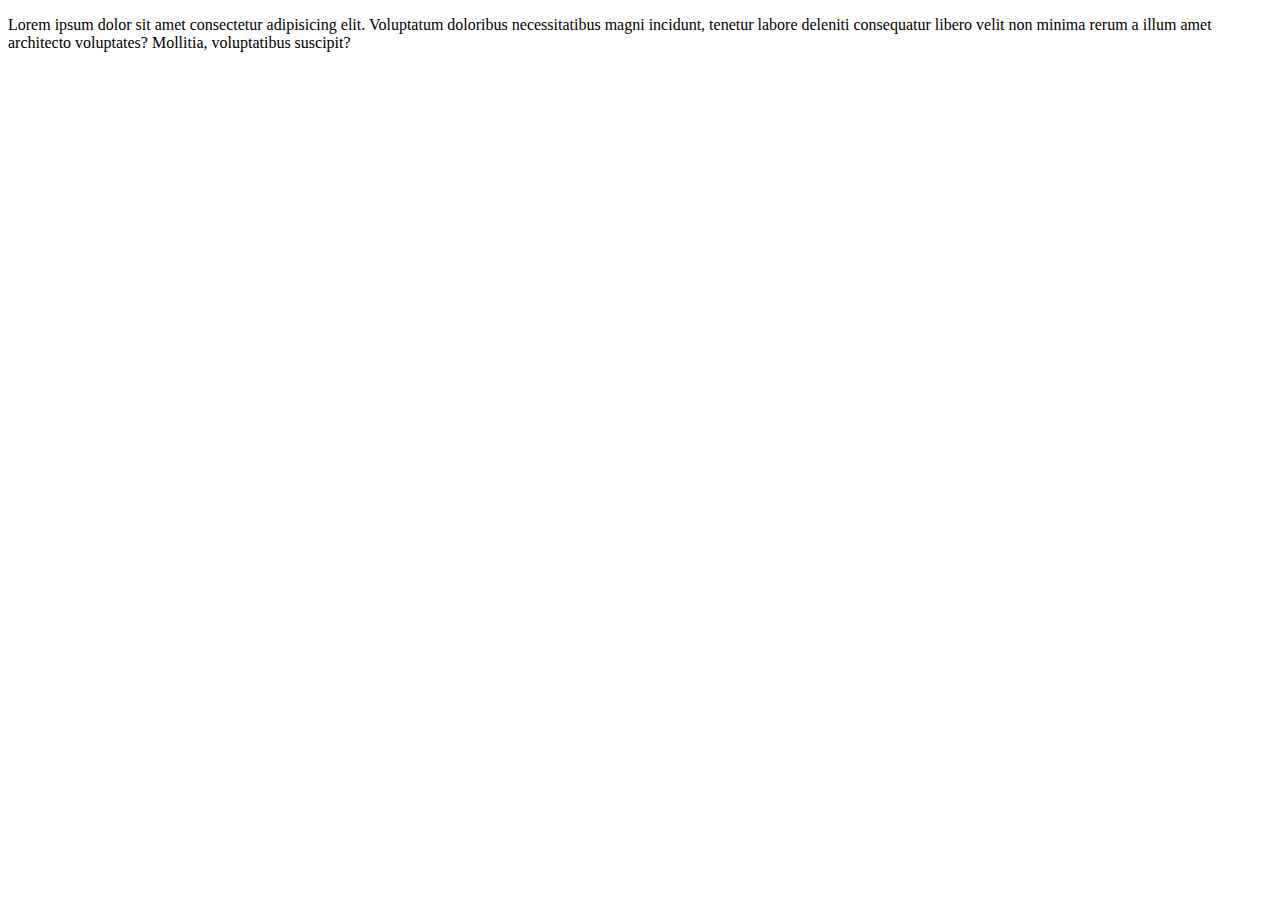
<file: Sonhibou/WorkSpace/Front-end/Html-Css/index.html>
<!DOCTYPE html>
<html lang="en">
<head>
    <meta charset="UTF-8">
    <meta http-equiv="X-UA-Compatible" content="IE=edge">
    <meta name="viewport" content="width=p, initial-scale=1.0">
    <link rel="stylesheet" href="style.css">
    <title>Document</title>
</head>
<body>
    <p>Lorem ipsum dolor sit amet consectetur adipisicing elit. Voluptatum doloribus necessitatibus magni incidunt, tenetur labore deleniti consequatur libero velit non minima rerum a illum amet architecto voluptates? Mollitia, voluptatibus suscipit?</p>
</body>
</html>
</file>
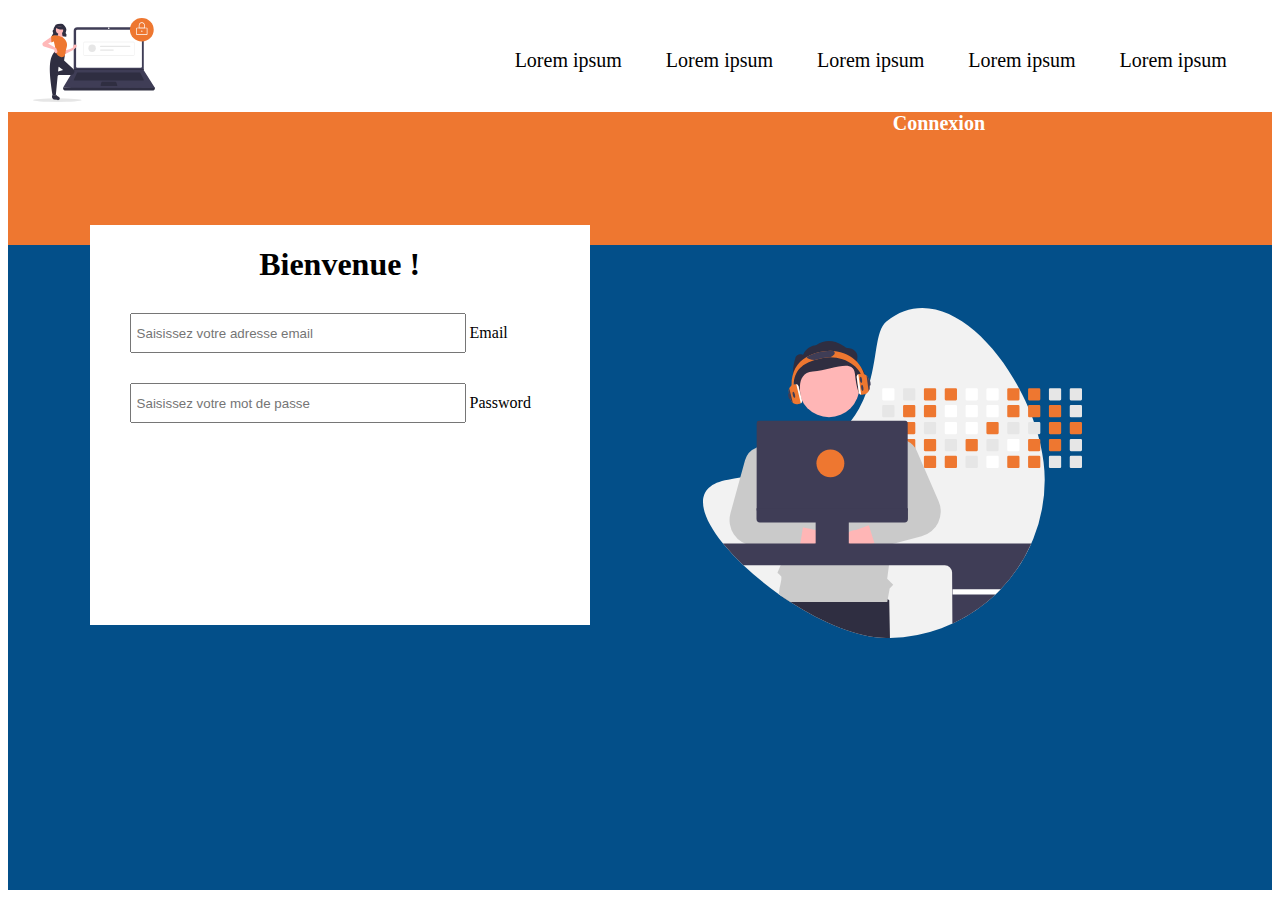
<file: Sonhibou/Simplon P4/FrontEnd/Html & CSS/FirstText/index.html>
<html>
    <head>
        <title>Activite Html</title>
        <meta charset="UTF-8">
        <link rel="stylesheet" href="style.css">
    </head>
    <body>
        <header>
            <img class="logo" src="images/secure.svg">
            <ul class="navbar">
                <li><a href="#">Lorem ipsum</a></li>
                <li><a href="#">Lorem ipsum</a></li>
                <li><a href="#">Lorem ipsum</a></li>
                <li><a href="#">Lorem ipsum</a></li>
                <li><a href="#">Lorem ipsum</a></li>
            </ul>
        </header>
        <div class="container">
            <div class="bar-connexion">
                <b>Connexion</b>
            </div>
            <div class="partie-bleu">
                <img class="logodev" src="images/dev.svg" alt="">
                
            </div>
            <div class="formulaire">
                <form>
                    <h1>Bienvenue !</h1>
                    <div class="field">
                        <input type="text" placeholder="Saisissez votre adresse email">
                        <label>Email</label>
                    </div>
                    <div class="field">
                        <input type="password" placeholder="Saisissez votre mot de passe">
                        <label>Password</label>
                    </div>
                    
                    
                </form>
            </div>
            
        </div>  
    </body>
</html>
</file>
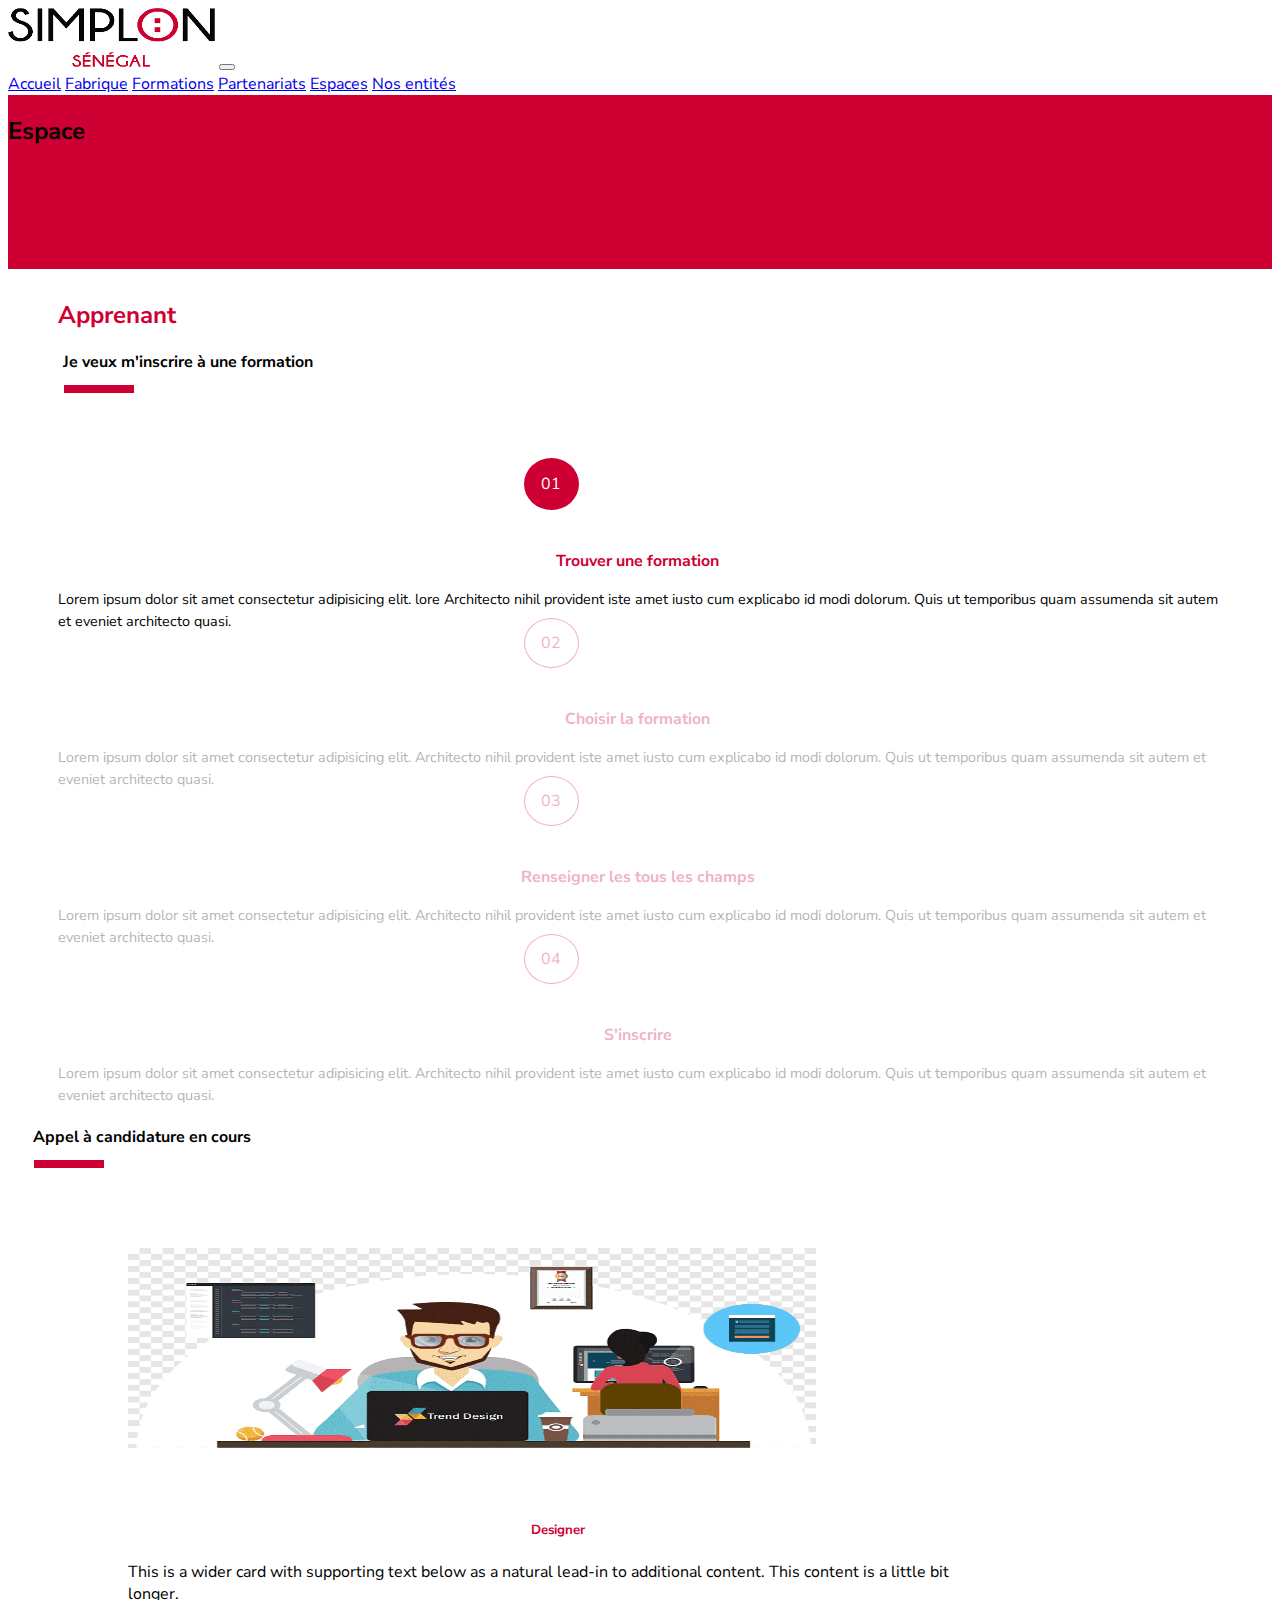
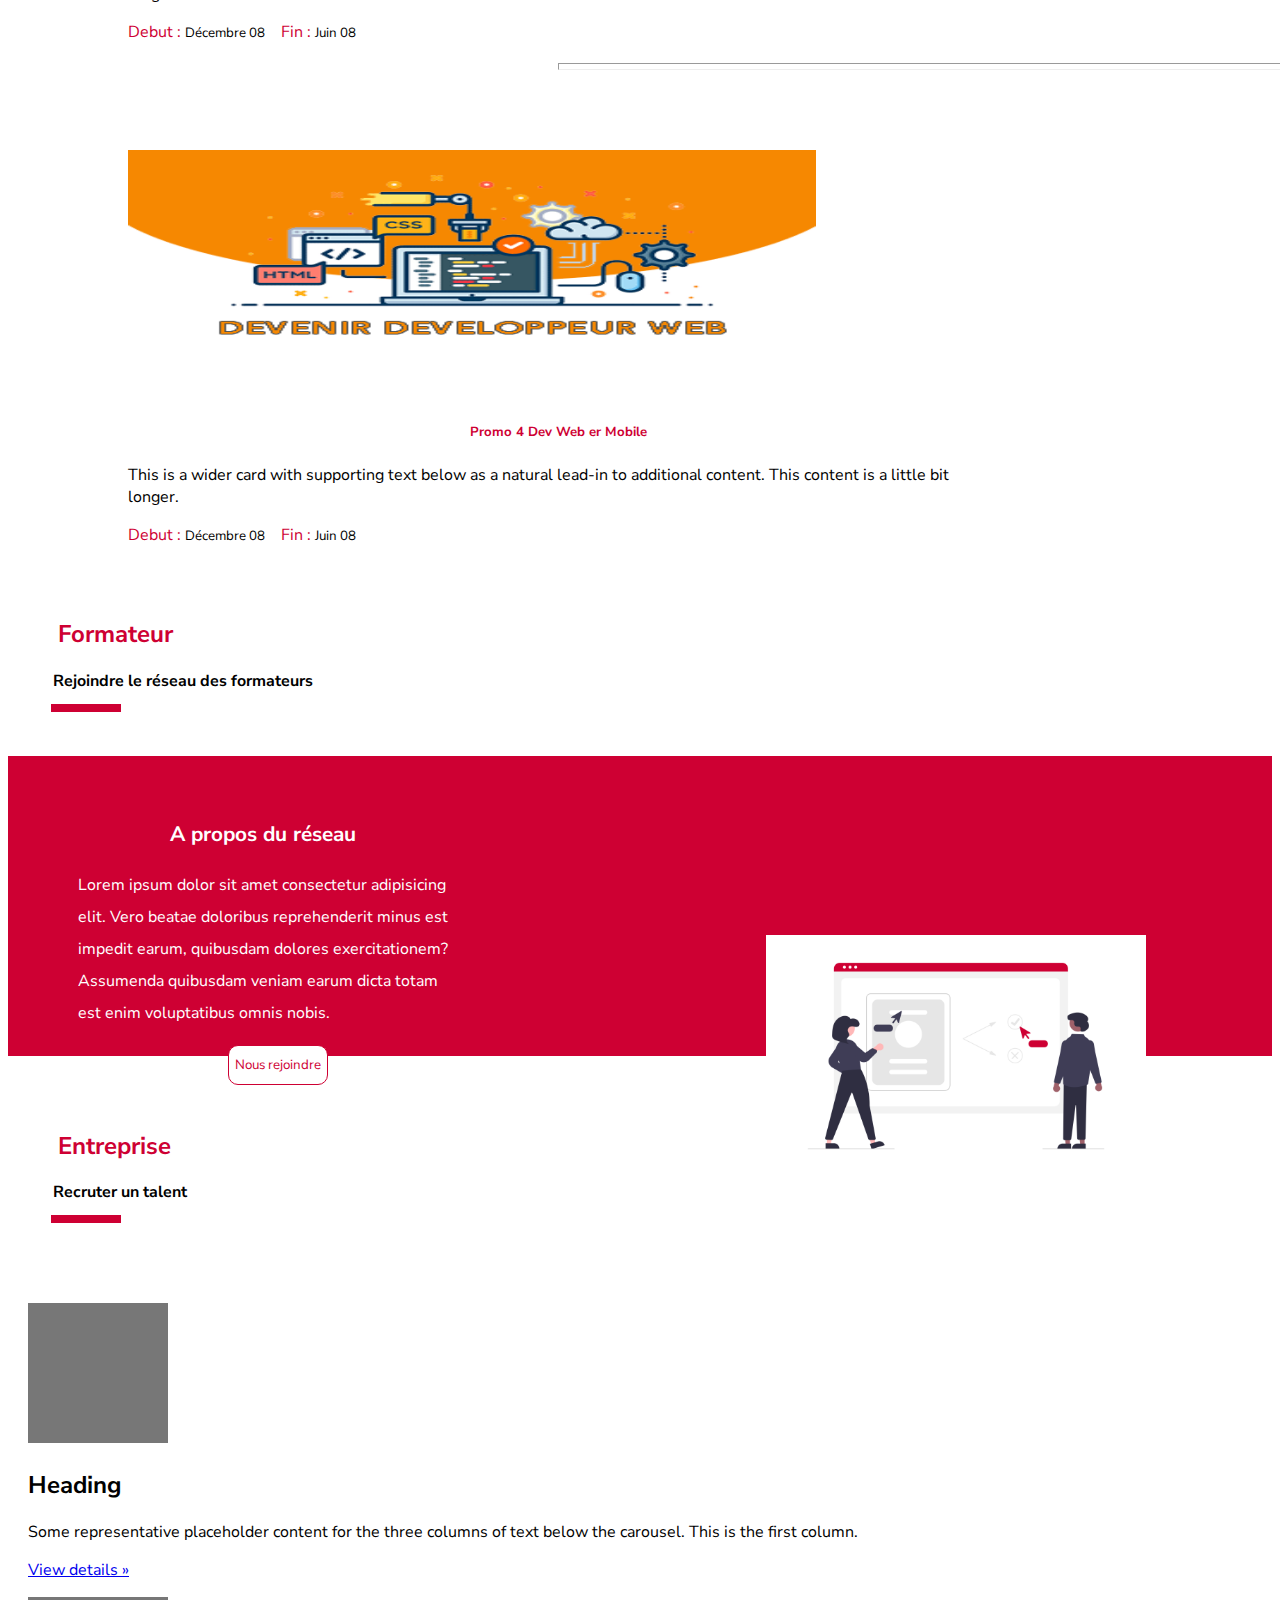
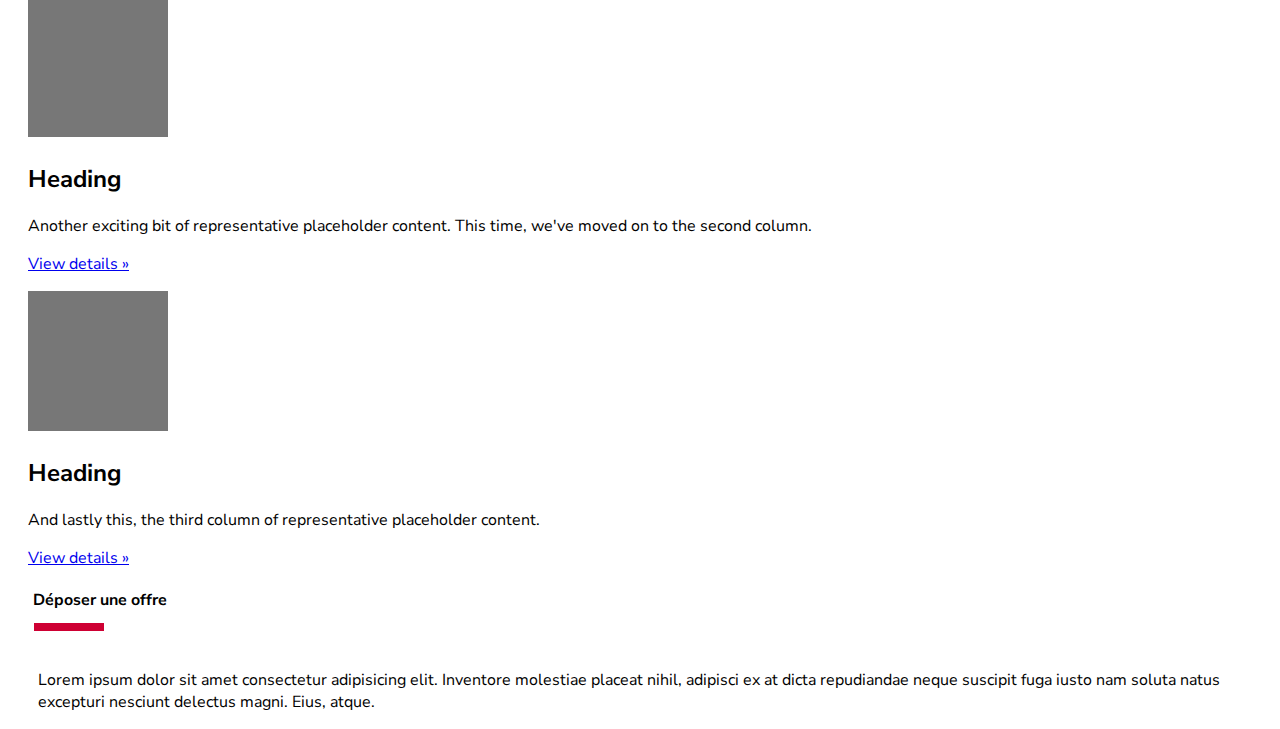
<file: Sonhibou/Simplon P4/FrontEnd/Html & CSS/SimplonOnePage/index.html>
<!DOCTYPE html>
<html lang="en">
<head>
    <meta charset="UTF-8">
    <meta http-equiv="X-UA-Compatible" content="IE=edge">
    <meta name="viewport" content="width=Espace, initial-scale=1.0">
    <meta name="viewport" content="width=device-width, initial-scale=1">
    <link href="https://cdn.jsdelivr.net/npm/bootstrap@5.1.3/dist/css/bootstrap.min.css" rel="stylesheet" integrity="sha384-1BmE4kWBq78iYhFldvKuhfTAU6auU8tT94WrHftjDbrCEXSU1oBoqyl2QvZ6jIW3" crossorigin="anonymous">
    <script src="https://cdn.jsdelivr.net/npm/bootstrap@5.1.3/dist/js/bootstrap.bundle.min.js" integrity="sha384-ka7Sk0Gln4gmtz2MlQnikT1wXgYsOg+OMhuP+IlRH9sENBO0LRn5q+8nbTov4+1p" crossorigin="anonymous"></script>
    <link rel="stylesheet" href="apprenant.css">
    <script src="script.js"></script>
    <title>Espace</title>
</head>
<body>
    <!-- Entete -->
    <div class="container-fluid">
    <header>
        <nav class="navbar navbar-expand-lg navbar-light bg-light">
            <div class="container-fluid">
              <a class="navbar-brand" href="#"><img src="images/logo.png" class="logo" alt=""></a>
              <button class="navbar-toggler" type="button" data-bs-toggle="collapse" data-bs-target="#navbarNavAltMarkup" aria-controls="navbarNavAltMarkup" aria-expanded="false" aria-label="Toggle navigation">
                <span class="navbar-toggler-icon"></span>
              </button>
              <div class="collapse navbar-collapse" id="navbarNavAltMarkup">
                <div class="navbar-nav">
                  <a class="nav-link active" aria-current="page" href="#">Accueil</a>
                  <a class="nav-link" href="#">Fabrique</a>
                  <a class="nav-link" href="#">Formations</a>
                  <a class="nav-link" href="#">Partenariats</a>
                  <a class="nav-link" href="#">Espaces</a>
                  <a class="nav-link" href="#">Nos entités</a>
                  
                </div>
              </div>
            </div>
          </nav>
    </header>
   
        <!-- Bande Rouge de Espace -->
        <nav class="container-fluid" style="background: #CE0033; height: 174px; width: 100%;">
            <h2>Espace</h2>
        </nav>
        <!-- Partie des bloc de formation -->
        <section class="apprenant">
            <h2 style="color: #CE0033; margin-left: 20px; margin-top: 30px;">Apprenant</h2>
            <h3>Je veux m'inscrire à une formation</h3>
            <div class="barre"></div>
            
            <div class="row">
                <div class="col-lg-3">
                    <div class="column1">
                        <button class="cercle">01</button>
                        <h3>Trouver une formation</h3>
                        <span>Lorem ipsum dolor sit amet consectetur adipisicing elit. lore Architecto nihil provident iste amet iusto cum explicabo id modi dolorum. Quis ut temporibus quam assumenda sit autem et eveniet architecto quasi.</span>
                    </div>
                </div>
                <div class="col-lg-3">
                        <div class="column2">
                        <button class="cercle-blanc">02</button>
                        <h3>Choisir la formation</h3>
                        <span>Lorem ipsum dolor sit amet consectetur adipisicing elit. Architecto nihil provident iste amet iusto cum explicabo id modi dolorum. Quis ut temporibus quam assumenda sit autem et eveniet architecto quasi.</span>
                </div>  
                </div>
                <div class="col-lg-3">
                        <div class="column3">
                        <button class="cercle-blanc">03</button>
                        <h3>Renseigner les tous les champs</h3>
                        <span>Lorem ipsum dolor sit amet consectetur adipisicing elit. Architecto nihil provident iste amet iusto cum explicabo id modi dolorum. Quis ut temporibus quam assumenda sit autem et eveniet architecto quasi.</span>
                    </div>
                </div>
                <div class="col-lg-3">
                        <div class="column4">
                        <button class="cercle-blanc">04</button>
                        <h3>S'inscrire</h3>
                        <span>Lorem ipsum dolor sit amet consectetur adipisicing elit. Architecto nihil provident iste amet iusto cum explicabo id modi dolorum. Quis ut temporibus quam assumenda sit autem et eveniet architecto quasi.</span>
                    </div>  
                </div>
            </div>
        </section>
        <!-- fin de block -->
        <!-- Appel a candidature -->
        <!-- <h3 style="padding-top: 50px; margin-left: 30px;">Appel à candidature en cours</h3>
        <div class="barre"></div> -->
        <section class="candidature"> 
            
            <h3>Appel à candidature en cours</h3>
            <div class="barre"></div>
                <div class="card mb-3" style="max-width: 900px; ;">
                    <div class="row g-0">
                        <div class="col-md-6">
                            <img src="images/design.png" class="img-fluid rounded-start " alt="..."  >
                        </div>
                        <div class="col-md-6">
                            <div class="card-body">
                                <h5 class="card-title" style="text-align: center; color: #CE0033;">Designer</h5>
                                <p class="card-text" >This is a wider card with supporting text below as a natural lead-in to additional content. This content is a little bit longer.</p>
                                <p class="card-text"><span style="color: #CE0033;">Debut :&nbsp;</span><small class="text-muted">Décembre 08 &emsp;</small><span style="color: #CE0033;">Fin :&nbsp;</span><small class="text-muted">Juin 08</small> </p>
                            </div>
                        </div>
                    </div>
                    <hr style="width: 150%;">
                    <div class="row g-0">
                        <div class="col-md-6">
                            <img src="images/dev.png" class="img-fluid rounded-start " alt="..."  >
                        </div>
                        <div class="col-md-6">
                            <div class="card-body">
                                <h5 class="card-title" style="text-align: center; color: #CE0033;">Promo 4 Dev Web er Mobile</h5>
                                <p class="card-text" >This is a wider card with supporting text below as a natural lead-in to additional content. This content is a little bit longer.</p>
                                <p class="card-text"><span style="color: #CE0033;">Debut :&nbsp;</span><small class="text-muted">Décembre 08 &emsp;</small><span style="color: #CE0033;">Fin :&nbsp;</span><small class="text-muted">Juin 08</small> </p>
                            </div>
                        </div>
                    </div>
                </div>
            
        </section>
        <br>
        <!-- Formateur -->
        <section class="formateur">
            <h2 style="color: #CE0033; margin-left: 50px; margin-top: 30px;">Formateur</h2>
            <h3>Rejoindre le réseau des formateurs</h3>
            <div class="barre"></div>
            <br><br>
            
            <div class="bande-rouge-formateur" style="background: #CE0033; height: 300px; width: 100%;">
                <br><br>
                <nav>
                <h3>A propos du réseau</h3>
                <p>Lorem ipsum dolor sit amet consectetur adipisicing elit. Vero beatae doloribus reprehenderit minus est impedit earum, quibusdam dolores exercitationem? Assumenda quibusdam veniam earum dicta totam est enim voluptatibus omnis nobis.</p>
                <button type="button" class="btn-formateur">Nous rejoindre</button>
                <img src="images/formateur.png" alt="" style="width: 30%; margin-left: 60%;">
            </nav>
            </div>
        </section>
        <br><br>
        <!-- Espace -->
        <section class="entreprise">
            <h2 style="color: #CE0033; margin-left: 50px; margin-top: 30px;">Entreprise</h2>
            <h3>Recruter un talent</h3>
            <div class="barre"></div>
            <div class="row">
                <div class="col-lg-4">
                <svg class="bd-placeholder-img rounded-circle" width="140" height="140" xmlns="http://www.w3.org/2000/svg" role="img" aria-label="Placeholder: 140x140" preserveAspectRatio="xMidYMid slice" focusable="false"><title>Placeholder</title><rect width="100%" height="100%" fill="#777"/><text x="50%" y="50%" fill="#777" dy=".3em">140x140</text></svg>
                <h2>Heading</h2>
                <p>Some representative placeholder content for the three columns of text below the carousel. This is the first column.</p>
                <p><a class="btn btn-secondary" href="#">View details &raquo;</a></p>
                </div><!-- /.col-lg-4 -->
                <div class="col-lg-4">
                <svg class="bd-placeholder-img rounded-circle" width="140" height="140" xmlns="http://www.w3.org/2000/svg" role="img" aria-label="Placeholder: 140x140" preserveAspectRatio="xMidYMid slice" focusable="false"><title>Placeholder</title><rect width="100%" height="100%" fill="#777"/><text x="50%" y="50%" fill="#777" dy=".3em">140x140</text></svg>
        
                <h2>Heading</h2>
                <p>Another exciting bit of representative placeholder content. This time, we've moved on to the second column.</p>
                <p><a class="btn btn-secondary" href="#">View details &raquo;</a></p>
                </div><!-- /.col-lg-4 -->
                <div class="col-lg-4">
                <svg class="bd-placeholder-img rounded-circle" width="140" height="140" xmlns="http://www.w3.org/2000/svg" role="img" aria-label="Placeholder: 140x140" preserveAspectRatio="xMidYMid slice" focusable="false"><title>Placeholder</title><rect width="100%" height="100%" fill="#777"/><text x="50%" y="50%" fill="#777" dy=".3em">140x140</text></svg>
        
                <h2>Heading</h2>
                <p>And lastly this, the third column of representative placeholder content.</p>
                <p><a class="btn btn-secondary" href="#">View details &raquo;</a></p>
                </div><!-- /.col-lg-4 -->
            </div><!-- /.row -->
        </section>
        <section class="partenaire">
            <h3>Déposer une offre</h3>
            <div class="barre"></div>
            <br>
            <p style="margin-left: 30px; margin-right: 20px;">Lorem ipsum dolor sit amet consectetur adipisicing elit. Inventore molestiae placeat nihil, adipisci ex at dicta repudiandae neque suscipit fuga iusto nam soluta natus excepturi nesciunt delectus magni. Eius, atque.
            </p>
        </section>
    </div>

</body>
</html>
</file>
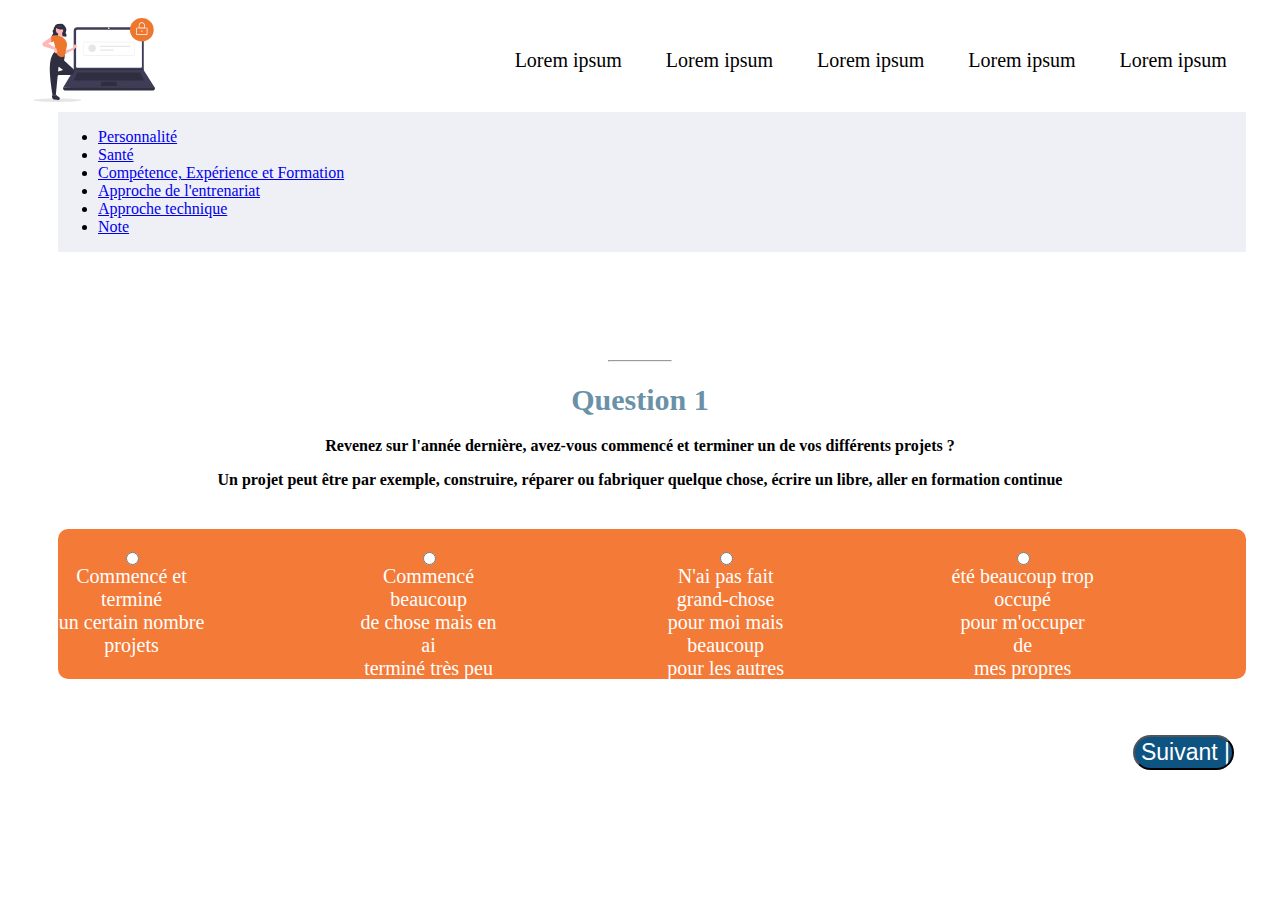
<file: Sonhibou/Simplon P4/FrontEnd/Html & CSS/FirstText/accueil.html>
<html>
    <head>
        <title>Accueil</title>
        <link rel="stylesheet" href="style.css">
        <meta charset="UTF-8">
    </head>
    <body>
        <header>
            <img class="logo" src="images/secure.svg">
            <ul class="navbar">
                <li><a href="#">Lorem ipsum</a></li>
                <li><a href="#">Lorem ipsum</a></li>
                <li><a href="#">Lorem ipsum</a></li>
                <li><a href="#">Lorem ipsum</a></li>
                <li><a href="#">Lorem ipsum</a></li>
            </ul>
        </header>
        <div class="nav-blue">
            <div class="info">
            <ul>
                <div class="item"><li><a href="#">Personnalité</a></li></div>
                <div class="item"><li><a href="#">Santé</a></li></div>
                <div class="item"><li><a href="#">Compétence, Expérience et Formation</a></li></div>
                <div class="item"><li><a href="#">Approche de l'entrenariat</a></li></div>
                <div class="item"><li><a href="#">Approche technique</a></li></div>
                <div class="item"><li><a href="#">Note</a></li></div>
            </div>
            </ul>
        </div>
    <div class="question">
        <hr>
        <h1>Question 1</h1>
        <p class = "p1"><b>Revenez sur l'année dernière, avez-vous commencé et terminer un de vos différents projets ?</b></p>
        <p class="p2"><b>Un projet peut être par exemple, construire, réparer ou fabriquer quelque chose, écrire un libre, aller en formation continue</b></p>
        
    </div>
    <form action="">
    <div class="site-orange">
        <label class="label">
            <input type="radio" id="radio 1" name="radio 1"><br>
            Commencé et terminé <br> un certain nombre <br> projets
            <span class="checkmark"></span>
        </label>
        <label class="label">
            <input type="radio" id="p2" name="radio 2"><br>
            Commencé beaucoup <br> de chose mais en ai <br> terminé très peu
            <span class="checkmark"></span>
        </label>
        <label class="label">
            <input type="radio" id="p3" name="radio 3"><br>
            N'ai pas fait grand-chose <br> pour moi mais beaucoup <br> pour les autres 
            <span class="checkmark"></span>
        </label>
        <label class="label">
            <input type="radio" id="p4" name="radio 4"><br>
            été beaucoup trop occupé <br> pour m'occuper de <br> mes propres affaire
            <span class="checkmark"></span>
        </label>
    </div>
</form>
    <div class="button">
        <input type="submit" value="Suivant |1/26">
    </div>

    </body>
</html>
</file>
<file: Sonhibou/WorkSpace/Front-end/Html-Css/style.css>
p{
    font-size: 1em;
}
</file>
<file: Sonhibou/Simplon P4/FrontEnd/Html & CSS/FirstText/style.css>
header{
     display: flex;
     align-items: center;
     padding: 10px 2%;
     
 }
 .logo{
     cursor: pointer;
     width: 10%;
 }
 .navbar{
     list-style: none;
     justify-content: flex-end;
     margin-left: auto;
 }
 .navbar li{
     display: inline-block;
     padding: 0% 20px;
     
 }
 .navbar li a {
     text-decoration: none;
     color: black;
     font-size: 20px;
 }
 .navbar li a:hover {
     color : #EE7730
 }
 
 .bar-connexion{
     background-color:#EE7730 ;
     height: 15%;
 }
 .bar-connexion b{
     color: white;
     margin-left: 70%;
     font-size: 20px;
     position: relative;
     padding-top: 10%;
 }
 .partie-bleu{
    background-color:#034f89 ;
    height: 73%;
 }
 .logodev{
     width: 30%;
     padding-left: 55%;
     padding-top: 5%;  
 }
 .formulaire{
   position: absolute;
   top : 25%;
   left: 7%;
   background: white;
   height: 400px;
   width: 500px;
 }
 .formulaire h1{
     text-align: center;
 }
 .formulaire form{
     padding: 0 40px;
     box-sizing: border-box;
 }
 form .field{
     position: relative;
     margin: 30px 0;
 }
 .field input{
     width: 80%;
     padding: 0 5px;
     height: 40px;   
 }

/* CSS Accueil */
.nav-blue{
    background: #eff0f6;
    display: flex;
    width: 94%;
    margin-left: 50px;
    display: inline-block;
}
.info{
    display: flex;
}
.item{
    flex: 1;
}
.question{
    padding-top: 100px;
}
.question hr{
    margin-left: 600px;
    margin-right: 600px;
    color: #e9cab8;
    border-radius: 20px;
}
.question h1{
    color : #6a91a7;
    text-align: center;
    font-size: 30px;
}
.question .p1{
    text-align: center;
    
}
.question .p2{
    text-align: center;
    
}
.site-orange{
    background: #f47a37;
    width: 94%;
    margin-left: 50px;
    height: 150px;
    display: flex;
    margin-top: 40px;
    border-radius: 10px;
}

.label{
    
    color: white;
    position: relative;
    flex: 1;
    font-size: 20px;
    padding-right: 150px;
    padding-top: 20px;
    padding-bottom: 40px;
    text-align: center;
}
.button input{
    margin-top: 40px;
    background: #0e5482;
    color: white;
    border-radius: 20px;
    margin-left: 89%;
    width: 8%;
    height: 35px;
    font-size: 23px;
}
</file>
<file: Sonhibou/Simplon P4/FrontEnd/Html & CSS/SimplonOnePage/apprenant.css>
@import url('https://fonts.googleapis.com/css2?family=Nunito+Sans:ital,wght@0,200;0,300;0,400;0,600;0,700;0,800;0,900;1,200;1,300;1,400;1,600;1,700;1,800;1,900&display=swap');
*{
    font-family: 'Nunito Sans', sans-serif;
}

nav{
    display: inline-block;
}
nav li{
    text-decoration: none;
}
.bandeRouge h2{
    text-align: center;
    color: white; 
    font-style: Bold;
    padding-top: 70px;
    font-weight: bold;
}
.apprenant{
    margin-left: 30px;
    margin-right: 30px;
}
h3{
    padding-left: 25px;
    text-align: left;
    font-size: 1em; 
    font-weight: bold;
} 
.row{
    margin: 20px;
    margin-top: 80px;
}
.cercle{
    background-color:#CE0033;
    border: none;
    color: white;
    padding: 15px;
    text-align: center;
    font-style: bold;
    text-decoration: none;
    display: inline-block;
    font-size: 16px;
    margin: 4px 4px;
    width: 55px;
    margin-top: -60px;
    border-radius: 50%;
    margin-left: 40%;
    
}
.cercle-blanc{
    background-color: white;
    border : solid 1px;
    color: #CE0033;
    border-color: #CE0033;
    padding: 13px;
    text-align: center;
    font-style: bold;
    text-decoration: none;
    display: inline-block;
    font-size: 16px;
    margin: 4px 4px;
    width: 55px;
    margin-top: -60px;
    border-radius: 50%;
    margin-left: 40%;   
}
hr{
    margin-left: 50%;
    width: 80%;
    height: 5px;
}
.barre{
    width: 70px;
    height: 8px;
    background: #CE0033;
    margin-left: 26px;
    margin-top: -4px;
}
.col-lg-3 h3{
    color: #CE0033;
    text-align: center;
    padding-right: 30px;
    padding-top: 20px;   
}
.col-lg-3 span{
    margin-top: -4px;
    font-size: 0.9em;
}
.column2{
    opacity: 0.3;
}
.column3{
    opacity: 0.3;
}
.column4{
    opacity: 0.3;
}
.logo{
    width: 207px;
    height: 59px;
}/* ----------------------Appel à candidature en cours -------------------- */
/* .candidature { 
    margin-left: 30px;
    margin-right: 30px;
}  */
.candidature .card{
    border: none;
    margin-left: 100px;
}
.candidature img{
    width: 80%;
    height: 200px;
}
.candidature .card-body{
    padding-top: 45px;
    
} 
/* ----------------------Class Formateur ----------------------*/
.formateur h3{
    margin-left: 20px;
}
.formateur .barre{
    margin-left: 43px;
}
.bande-rouge-formateur h3{
    color: white;
    width: 30%;
    text-align: center;
  
}
.bande-rouge-formateur p{
    color: white;
    width: 30%;
    margin-left: 70px;
    line-height: 2;
}
.bande-rouge-formateur h3{
    font-size: 1.3em;
    font-weight: bold;
    margin-left: 40px;
}
.bande-rouge-formateur .btn-formateur{
    background: white;
    border: none;
    color: #CE0033;
    margin-left: 220px;
    height: 40px;
    border : 1px solid #CE0033;
    border-radius: 10px;
}
.bande-rouge-formateur .btn-formateur:hover{
    background-color:  #CE0033;
    color: white;
    border: 1px solid white;
}
.formateur img{
    margin-top: -150px;
}
/* ----------------------Entreprise ----------------------*/
.entreprise h3{
    margin-left: 20px;
}
.entreprise .barre{
    margin-left: 43px;
}
.navbar-nav{
    
}
</file>
